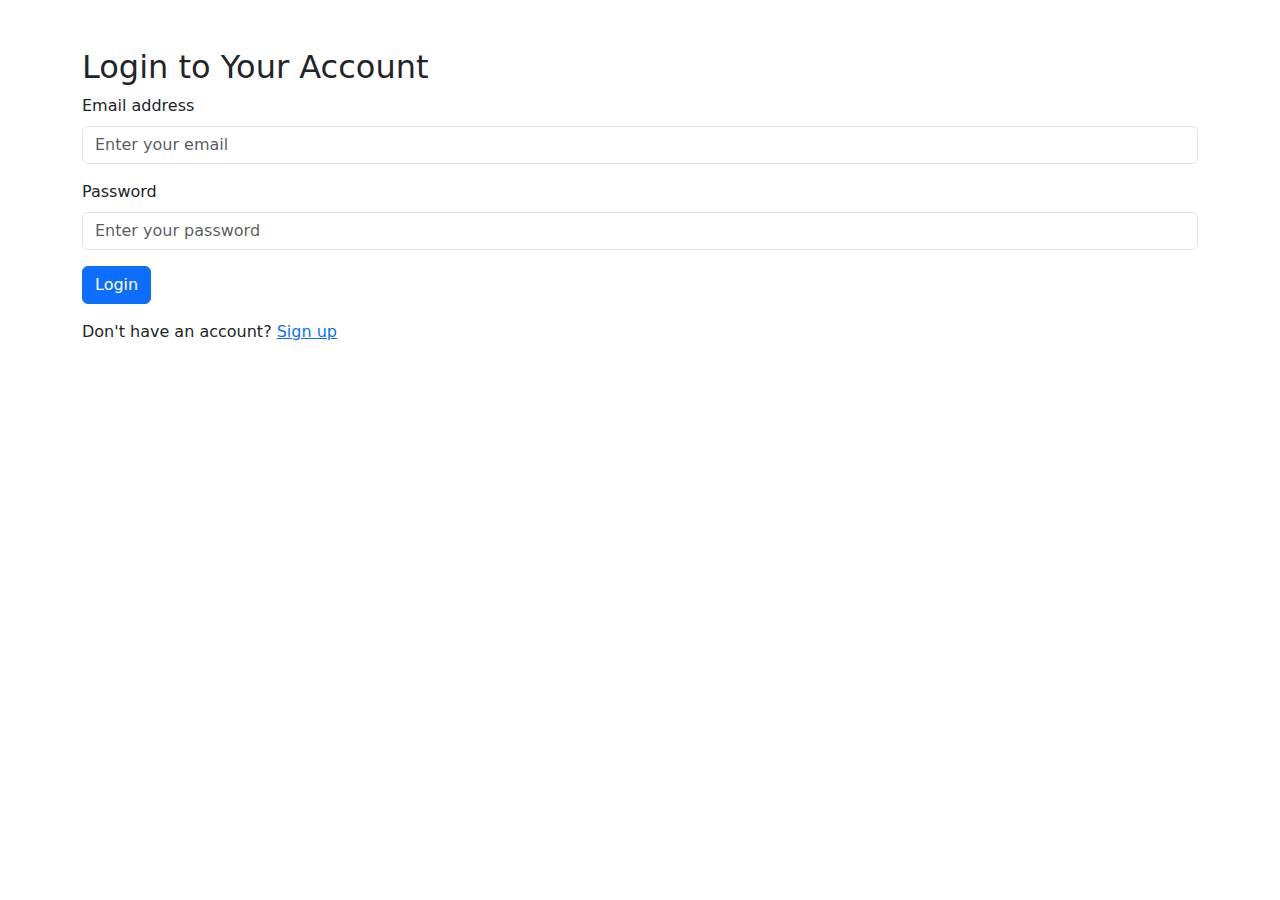
<file: login.html>
<!DOCTYPE html>
<html lang="en">
<head>
    <meta charset="UTF-8">
    <meta name="viewport" content="width=device-width, initial-scale=1.0">
    <title>TutorCove Login</title>
    <link href="https://cdn.jsdelivr.net/npm/bootstrap@5.1.3/dist/css/bootstrap.min.css" rel="stylesheet">
</head>
<body>
    <div class="container mt-5">
        <h2>Login to Your Account</h2>
        <form>
            <div class="mb-3">
                <label for="email" class="form-label">Email address</label>
                <input type="email" class="form-control" id="email" placeholder="Enter your email">
            </div>
            <div class="mb-3">
                <label for="password" class="form-label">Password</label>
                <input type="password" class="form-control" id="password" placeholder="Enter your password">
            </div>
            <button type="submit" class="btn btn-primary">Login</button>
        </form>
        <p class="mt-3">Don't have an account? <a href="register.html">Sign up</a></p>
    </div>
    <script src="https://cdn.jsdelivr.net/npm/bootstrap@5.1.3/dist/js/bootstrap.bundle.min.js"></script>
</body>
</html>
</file>
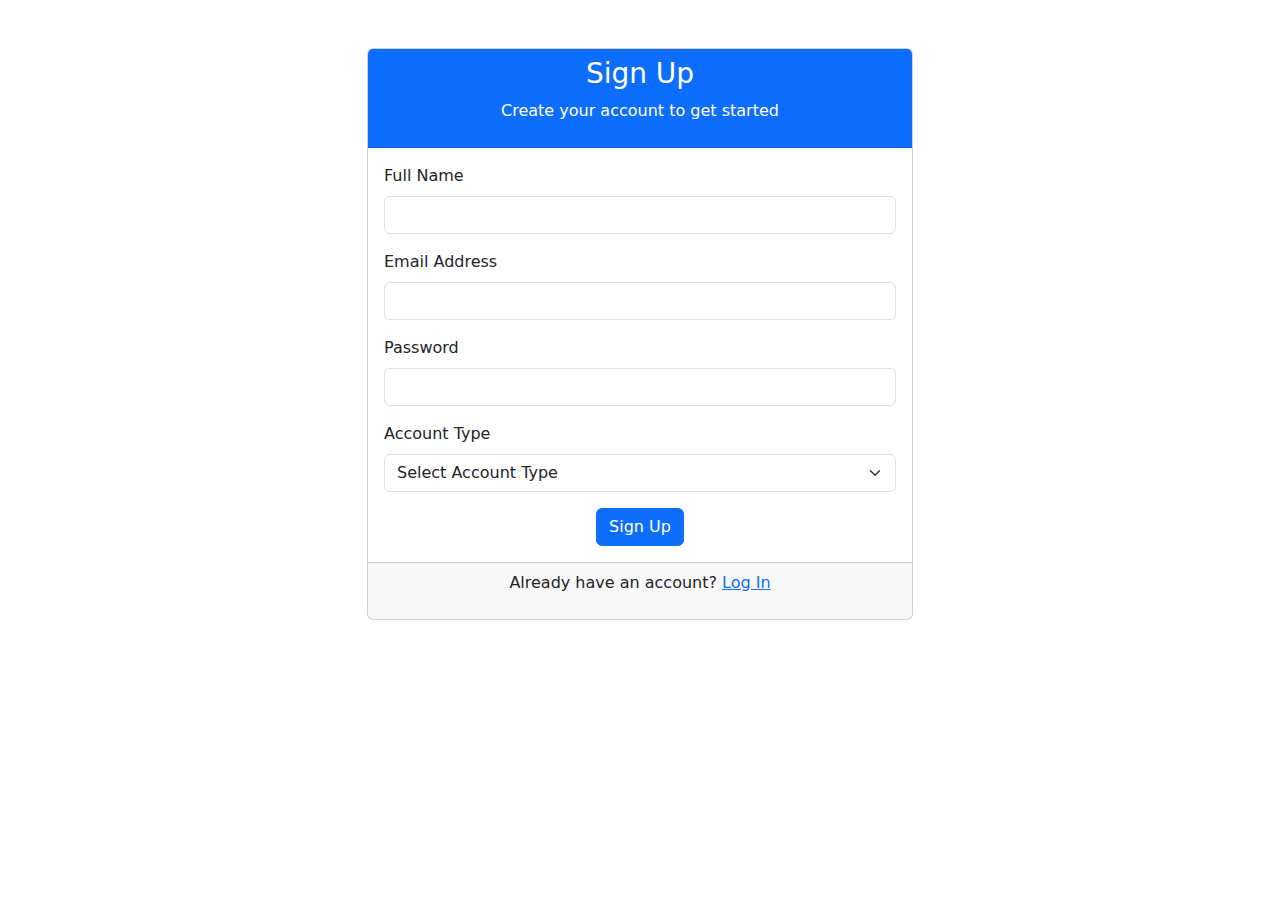
<file: register.html>
<!DOCTYPE html>
<html lang="en">

<head>
    <meta charset="UTF-8">
    <meta name="viewport" content="width=device-width, initial-scale=1.0">
    <title>Sign Up - TutorCove</title>
    <link href="https://cdn.jsdelivr.net/npm/bootstrap@5.3.0-alpha1/dist/css/bootstrap.min.css" rel="stylesheet">
</head>

<body>

    <div class="container mt-5">
        <div class="row justify-content-center">
            <div class="col-lg-6 col-md-8 col-sm-12">
                <div class="card">
                    <div class="card-header bg-primary text-white text-center">
                        <h3>Sign Up</h3>
                        <p>Create your account to get started</p>
                    </div>
                    <div class="card-body">
                        <form action="#" method="POST">
                            <div class="mb-3">
                                <label for="name" class="form-label">Full Name</label>
                                <input type="text" class="form-control" id="name" name="name" required>
                            </div>

                            <div class="mb-3">
                                <label for="email" class="form-label">Email Address</label>
                                <input type="email" class="form-control" id="email" name="email" required>
                            </div>

                            <div class="mb-3">
                                <label for="password" class="form-label">Password</label>
                                <input type="password" class="form-control" id="password" name="password" required>
                            </div>

                            <div class="mb-3">
                                <label for="user_type" class="form-label">Account Type</label>
                                <select class="form-select" id="user_type" name="user_type" required>
                                    <option value="" disabled selected>Select Account Type</option>
                                    <option value="student">Student</option>
                                    <option value="tutor">Tutor</option>
                                </select>
                            </div>

                            <div class="text-center">
                                <button type="submit" class="btn btn-primary">Sign Up</button>
                            </div>
                        </form>
                    </div>
                    <div class="card-footer text-center">
                        <p>Already have an account? <a href="login.html">Log In</a></p>
                    </div>
                </div>
            </div>
        </div>
    </div>

    <script src="https://cdn.jsdelivr.net/npm/bootstrap@5.3.0-alpha1/dist/js/bootstrap.bundle.min.js"></script>
</body>

</html>
</file>
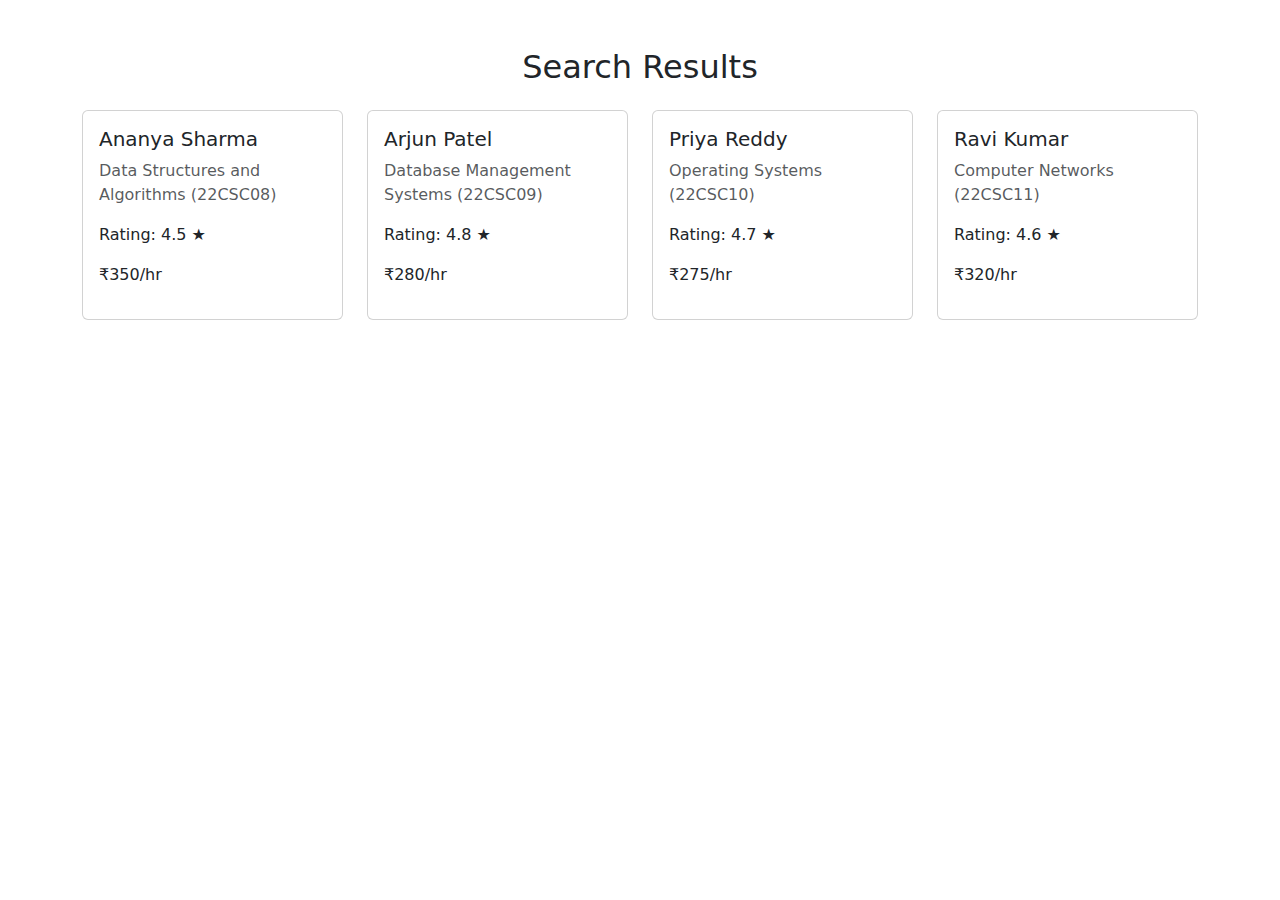
<file: search-results.html>
<!DOCTYPE html>
<html lang="en">
<head>
    <meta charset="UTF-8">
    <meta name="viewport" content="width=device-width, initial-scale=1.0">
    <title>Search Results</title>
    <link href="https://cdn.jsdelivr.net/npm/bootstrap@5.3.0-alpha1/dist/css/bootstrap.min.css" rel="stylesheet">
</head>
<body>

<div class="container mt-5">
    <h2 class="text-center mb-4">Search Results</h2>
    <div class="row">
        <div class="col-md-3 mb-4">
            <div class="card">
                <div class="card-body">
                    <h5 class="card-title">Ananya Sharma</h5>
                    <p class="text-muted">Data Structures and Algorithms (22CSC08)</p>
                    <p>Rating: 4.5 ★</p>
                    <p>₹350/hr</p>
                </div>
            </div>
        </div>
        <div class="col-md-3 mb-4">
            <div class="card">
                <div class="card-body">
                    <h5 class="card-title">Arjun Patel</h5>
                    <p class="text-muted">Database Management Systems (22CSC09)</p>
                    <p>Rating: 4.8 ★</p>
                    <p>₹280/hr</p>
                </div>
            </div>
        </div>
        <div class="col-md-3 mb-4">
            <div class="card">
                <div class="card-body">
                    <h5 class="card-title">Priya Reddy</h5>
                    <p class="text-muted">Operating Systems (22CSC10)</p>
                    <p>Rating: 4.7 ★</p>
                    <p>₹275/hr</p>
                </div>
            </div>
        </div>
        <div class="col-md-3 mb-4">
            <div class="card">
                <div class="card-body">
                    <h5 class="card-title">Ravi Kumar</h5>
                    <p class="text-muted">Computer Networks (22CSC11)</p>
                    <p>Rating: 4.6 ★</p>
                    <p>₹320/hr</p>
                </div>
            </div>
        </div>
    </div>
</div>

<script src="https://cdn.jsdelivr.net/npm/bootstrap@5.3.0-alpha1/dist/js/bootstrap.bundle.min.js"></script>
</body>
</html>
</file>
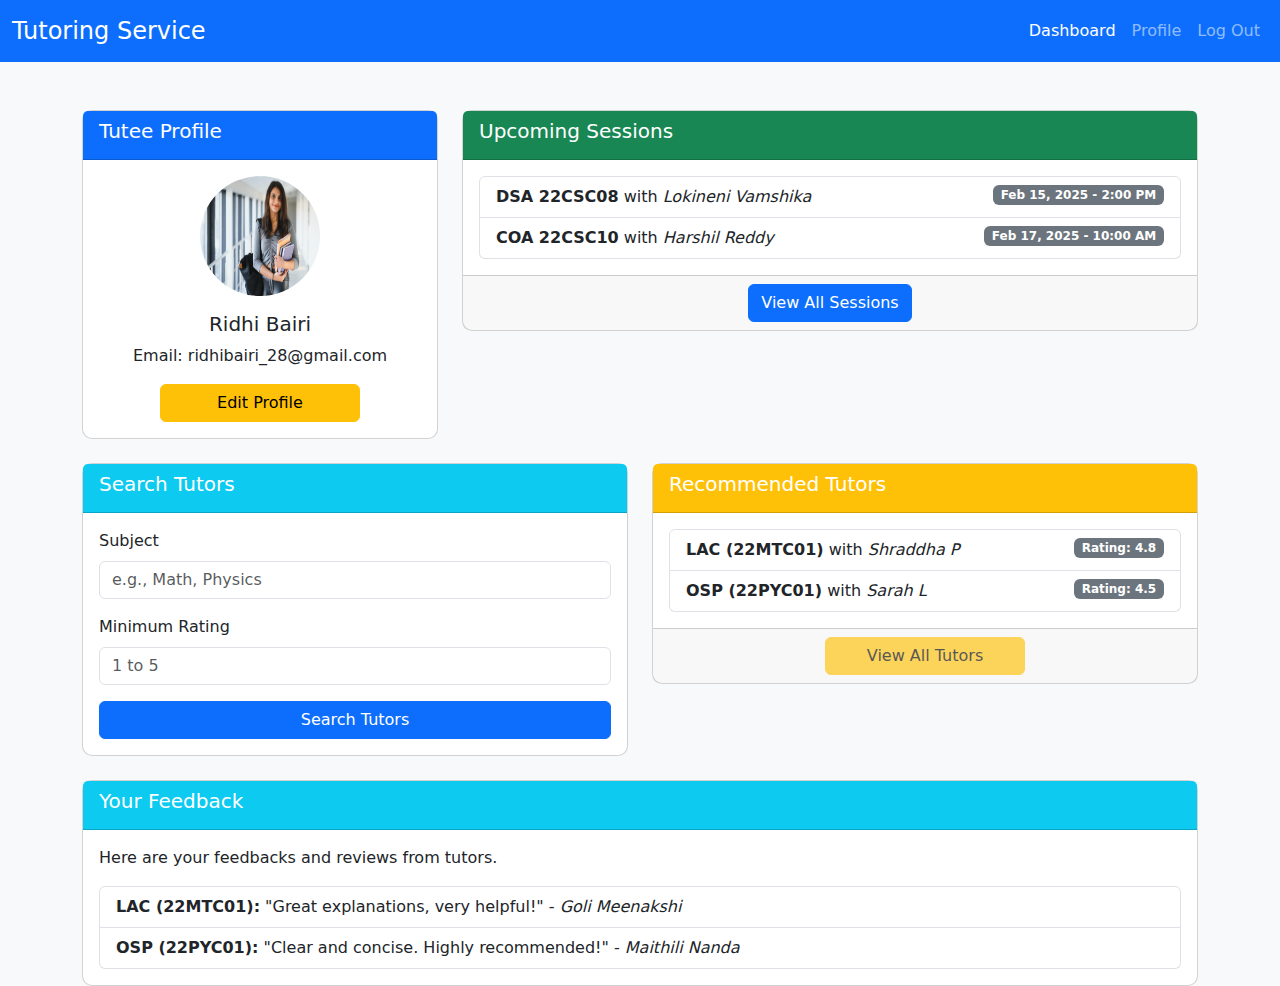
<file: tutee-dashboard.html>
<!DOCTYPE html>
<html lang="en">

<head>
    <meta charset="UTF-8">
    <meta name="viewport" content="width=device-width, initial-scale=1.0">
    <title>Tutee Dashboard - TutorCove</title>
    <link href="https://cdn.jsdelivr.net/npm/bootstrap@5.3.0-alpha1/dist/css/bootstrap.min.css" rel="stylesheet">
    <link rel="stylesheet" href="styles.css">
</head>

<body>

    <!-- Navbar -->
    <nav class="navbar navbar-expand-lg navbar-dark bg-primary">
        <div class="container-fluid">
            <a class="navbar-brand" href="#">Tutoring Service</a>
            <button class="navbar-toggler" type="button" data-bs-toggle="collapse" data-bs-target="#navbarNav"
                aria-controls="navbarNav" aria-expanded="false" aria-label="Toggle navigation">
                <span class="navbar-toggler-icon"></span>
            </button>
            <div class="collapse navbar-collapse" id="navbarNav">
                <ul class="navbar-nav ms-auto">
                    <li class="nav-item">
                        <a class="nav-link active" href="tutee-dashboard.html">Dashboard</a>
                    </li>
                    <li class="nav-item">
                        <a class="nav-link" href="profile.html">Profile</a>
                    </li>
                    <li class="nav-item">
                        <a class="nav-link" href="logout.html">Log Out</a>
                    </li>
                </ul>
            </div>
        </div>
    </nav>

    <!-- Dashboard Content -->
    <div class="container mt-5">
        <div class="row">
            <!-- Tutee Profile Section -->
            <div class="col-md-4">
                <div class="card">
                    <div class="card-header bg-primary text-white">
                        <h5>Tutee Profile</h5>
                    </div>
                    <div class="card-body text-center">
                        <img src="girl.jpg" alt="Tutee Picture" class="rounded-circle mb-3" width="120" height="120">
                        <h5>Ridhi Bairi</h5>
                        <p>Email: ridhibairi_28@gmail.com</p>
                        <a href="edit-profile.html" class="btn btn-warning">Edit Profile</a>
                    </div>
                </div>
            </div>

            <!-- Upcoming Sessions Section -->
            <div class="col-md-8">
                <div class="card">
                    <div class="card-header bg-success text-white">
                        <h5>Upcoming Sessions</h5>
                    </div>
                    <div class="card-body">
                        <ul class="list-group">
                            <li class="list-group-item">
                                <strong>DSA 22CSC08</strong> with <em>Lokineni Vamshika</em>
                                <span class="badge bg-secondary float-end">Feb 15, 2025 - 2:00 PM</span>
                            </li>
                            <li class="list-group-item">
                                <strong>COA 22CSC10</strong> with <em>Harshil Reddy</em>
                                <span class="badge bg-secondary float-end">Feb 17, 2025 - 10:00 AM</span>
                            </li>
                        </ul>
                    </div>
                    <div class="card-footer text-center">
                        <a href="schedule.html" class="btn btn-primary">View All Sessions</a>
                    </div>
                </div>
            </div>
        </div>

        <div class="row mt-4">
            <!-- Search Tutors Section -->
            <div class="col-md-6">
                <div class="card">
                    <div class="card-header bg-info text-white">
                        <h5>Search Tutors</h5>
                    </div>
                    <div class="card-body">
                        <form action="search-results.html" method="GET">
                            <div class="mb-3">
                                <label for="subject" class="form-label">Subject</label>
                                <input type="text" class="form-control" id="subject" name="subject" placeholder="e.g., Math, Physics" required>
                            </div>
                            <div class="mb-3">
                                <label for="rating" class="form-label">Minimum Rating</label>
                                <input type="number" class="form-control" id="rating" name="rating" min="1" max="5" placeholder="1 to 5" required>
                            </div>
                            <button type="submit" class="btn btn-primary w-100">Search Tutors</button>
                        </form>
                    </div>
                </div>
            </div>

            <!-- Tutor Recommendations Section (Static) -->
            <div class="col-md-6">
                <div class="card">
                    <div class="card-header bg-warning text-white">
                        <h5>Recommended Tutors</h5>
                    </div>
                    <div class="card-body">
                        <ul class="list-group">
                            <li class="list-group-item">
                                <strong>LAC (22MTC01)</strong> with <em>Shraddha P</em>
                                <span class="badge bg-secondary float-end">Rating: 4.8</span>
                            </li>
                            <li class="list-group-item">
                                <strong>OSP (22PYC01)</strong> with <em>Sarah L</em>
                                <span class="badge bg-secondary float-end">Rating: 4.5</span>
                            </li>
                        </ul>
                    </div>
                    <div class="card-footer text-center">
                        <button class="btn btn-warning" disabled>View All Tutors</button>
                    </div>
                </div>
            </div>
        </div>

        <!-- Profile Management Section -->
        <div class="row mt-4">
            <div class="col-md-12">
                <div class="card">
                    <div class="card-header bg-info text-white">
                        <h5>Your Feedback</h5>
                    </div>
                    <div class="card-body">
                        <p>Here are your feedbacks and reviews from tutors.</p>
                        <ul class="list-group">
                            <li class="list-group-item">
                                <strong>LAC (22MTC01):</strong> "Great explanations, very helpful!" - <em>Goli Meenakshi</em>
                            </li>
                            <li class="list-group-item">
                                <strong>OSP (22PYC01):</strong> "Clear and concise. Highly recommended!" - <em>Maithili Nanda</em>
                            </li>
                        </ul>
                    </div>
                </div>
            </div>
        </div>

    </div>

    <script src="https://cdn.jsdelivr.net/npm/bootstrap@5.3.0-alpha1/dist/js/bootstrap.bundle.min.js"></script>
</body>

</html>
</file>
<file: styles.css>
body {
    background-color: #f8f9fa;
}

.card {
    border-radius: 10px;
}

.card-header {
    border-top-left-radius: 10px;
    border-top-right-radius: 10px;
}

.card-footer {
    border-bottom-left-radius: 10px;
    border-bottom-right-radius: 10px;
}

h3 {
    font-size: 1.8rem;
}

.navbar-brand {
    font-size: 1.5rem;
}

form .mb-3 {
    margin-bottom: 1.5rem;
}

.btn-warning {
    width: 200px;
}
</file>
